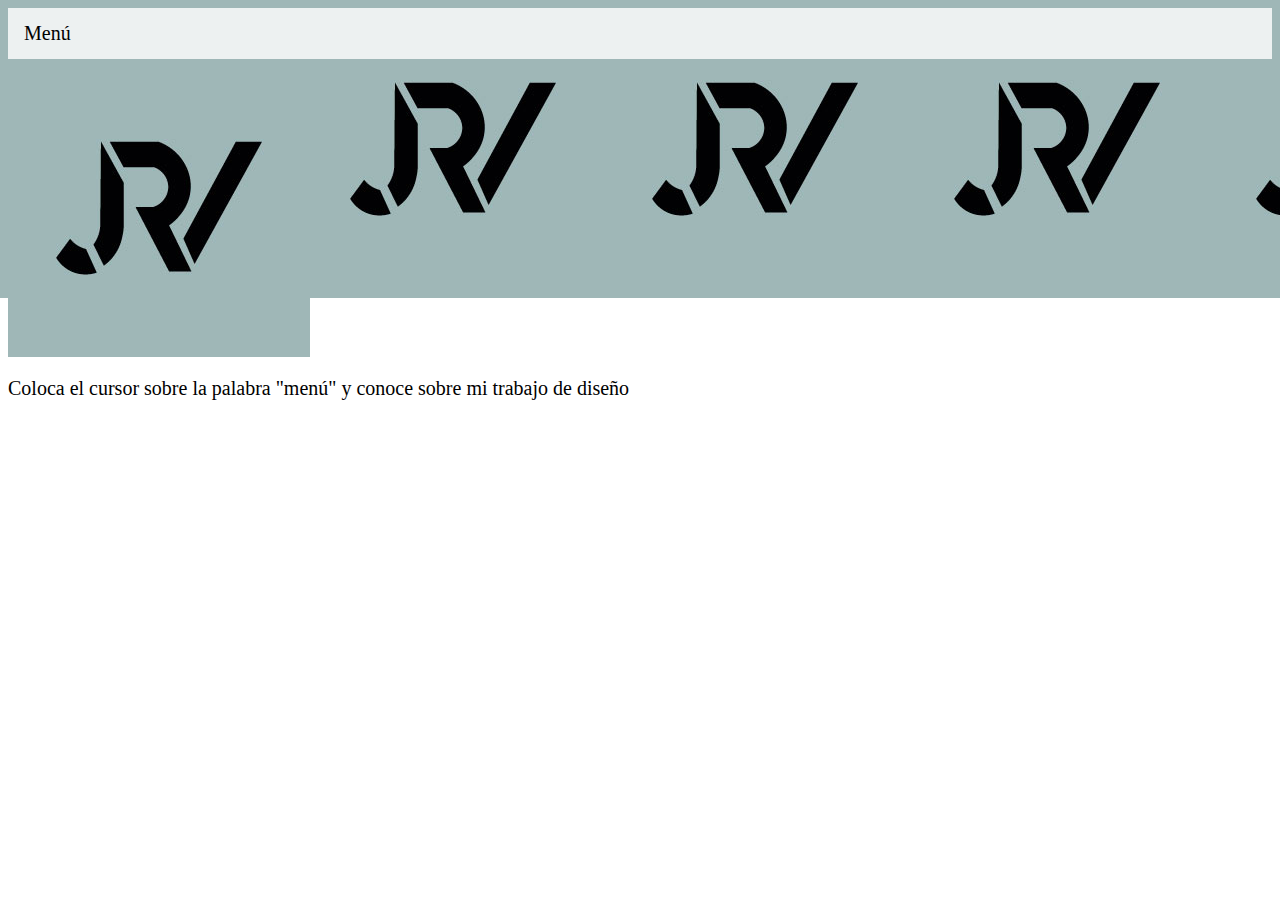
<file: index.html>
<!DOCTYPE html PUBLIC "-//W3C//DTD XHTML 1.0 Transitional//EN" "http://www.w3.org/TR/xhtml1/DTD/xhtml1-transitional.dtd">
<html xmlns="http://www.w3.org/1999/xhtml">
	<meta charset="utf-8">
<html lang="es">
<head>
<meta http-equiv="Content-Type" content="text/html; charset=utf-8" />
<title>Diseñadora Gráfica</title>
<link rel="stylesheet" href="estilos.css">
  
</head>

 

	<style>
body {
  background-color:white;
}
ul {
  list-style-type: none;
  margin: 0;
  padding: 0;
  overflow: hidden;
  background-color: #EDF1F1;
}

li {
  float: left;
}

li a, .dropbtn {
  display: inline-block;
  color: black;
  text-align: center;
  padding: 14px 16px;
  text-decoration: none;
}

li a:hover, .dropdown:hover .dropbtn {
  background-color: #8BC0C7
   ;
}

li.dropdown {
  display: inline-block;
}

.dropdown-content {
  display: none;
  position: absolute;
  background-color: #EBEBEB;
  min-width: 160px;
  box-shadow: 0px 8px 16px 0px rgba(0,0,0,0.2);
  z-index: 1;
}

.dropdown-content a {
  color: black;
  padding: 32px 16px;
  text-decoration: none;
  display: block;
  text-align: left;
}

.dropdown-content a:hover {background-color: #BDD2D7;}

.dropdown:hover .dropdown-content {
  display: block;
}
		<div class="container">
	

</style>
</head>
<body>

<ul>

  <li class="dropdown">
    <a href="javascript:void(0)" class="dropbtn">Menú</a>
    <div class="dropdown-content">
      <a href="sobremi.html">Acerca de mi</a>
      <a href="portafolio.html"> Portaflio</a>
      <a href="contacto.html">Contácto</a>
    </div>
  </li>
</ul>

</head>
<body>
 <img src="logo.jpg">

<p> Coloca el cursor sobre la palabra "menú" y conoce sobre mi trabajo de diseño
</body>
</html>
</file>
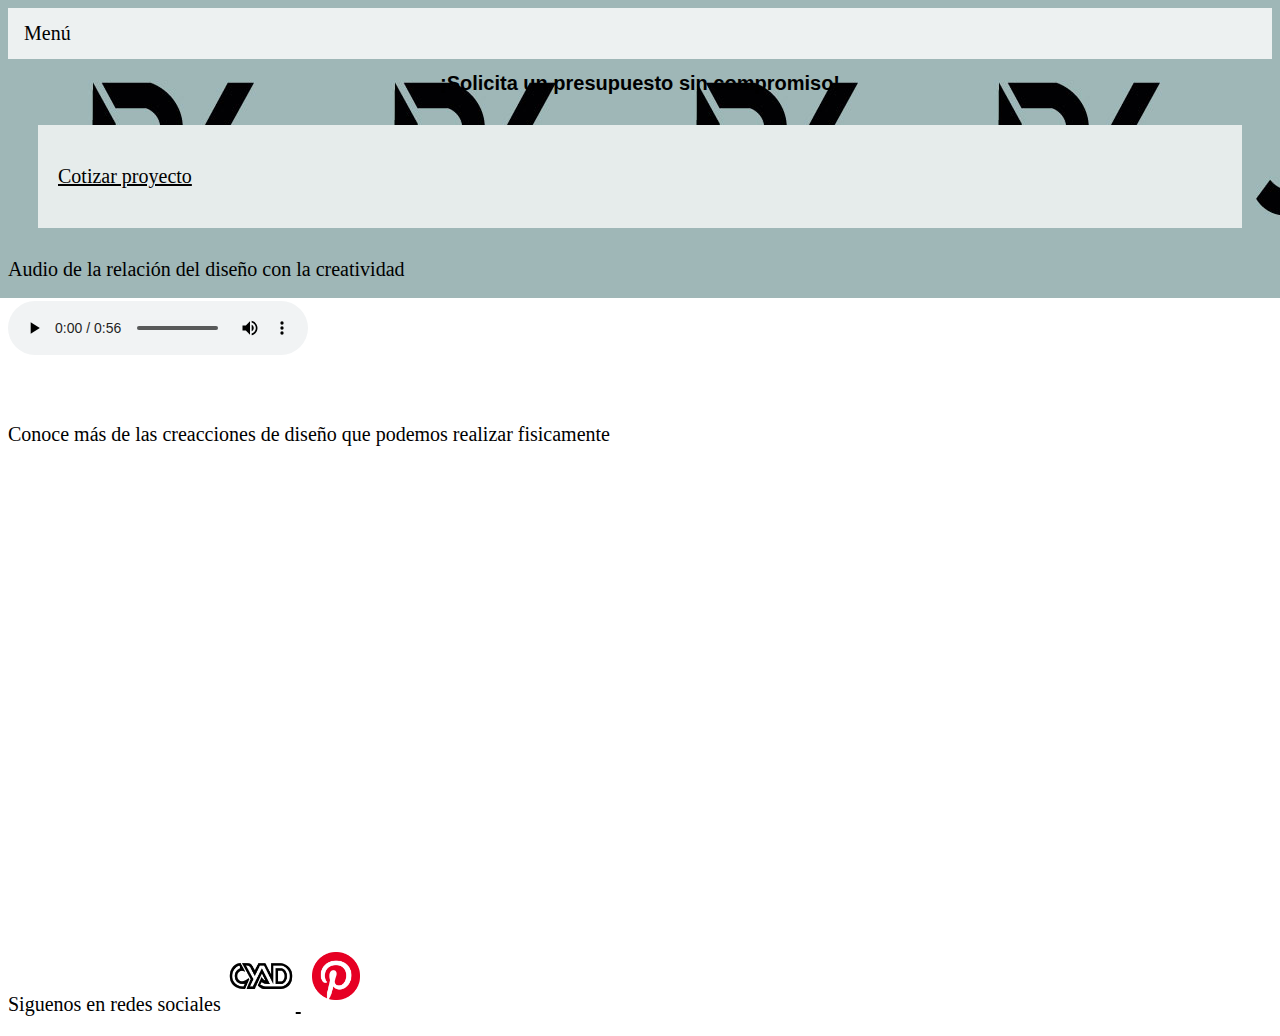
<file: contacto.html>
<!doctype html>
<meta charset="utf-8">
<html lang="es">

<head>
<link rel="shortcut icon" href="logo.jpg" type="image/x-icon">
<link rel="icon" href="logo.jpg" type="image/x-icon">

  <link rel="stylesheet" href="estilos.css">

<meta http-equiv="Content-Type" content="text/html; charset=utf-8" />
<title>Contácto</title>
</head>
<body>
<style>
  body {
	  /*color de fondo*/
    background-color: #EDF1F1
  }
</style>

	<style>
body {
  background-color:white;
}
ul {
  list-style-type: none;
  margin: 0;
  padding: 0;
  overflow: hidden;
  background-color: #EDF1F1;
}

li {
  float: left;
}

li a, .dropbtn {
  display: inline-block;
  color: black;
  text-align: center;
  padding: 14px 16px;
  text-decoration: none;
}

li a:hover, .dropdown:hover .dropbtn {
  background-color: #8BC0C7
   ;
}

li.dropdown {
  display: inline-block;
}

.dropdown-content {
  display: none;
  position: absolute;
  background-color: #EBEBEB;
  min-width: 160px;
  box-shadow: 0px 8px 16px 0px rgba(0,0,0,0.2);
  z-index: 1;
}

.dropdown-content a {
  color: black;
  padding: 32px 16px;
  text-decoration: none;
  display: block;
  text-align: left;
}

.dropdown-content a:hover {background-color: #BDD2D7;}

.dropdown:hover .dropdown-content {
  display: block;
}
		<div class="container">
	

</style>
</head>
<body>

<ul>

  <li class="dropdown">
    <a href="javascript:void(0)" class="dropbtn">Menú</a>
    <div class="dropdown-content">
        <a href="index.html">Página principal</a>
      <a href="sobremi.html">Acerca de mi</a>
      <a href="portafolio.html"> Portafolio</a>
  
    </div>
  </li>
</ul>



<body>
 
 <h1 style="text-align:center"> ¡Solicita un presupuesto sin compromiso!</h1>
  

  <div style="background-color: #E6ECEB; text-aling:center; color: #C0D6D6; padding: 20px; ; margin: 30px;">
    <p><a href="https://docs.google.com/forms/d/e/1FAIpQLSe7U1uww4Eeyqx3c1xBow-TI7WvHAbFwMEasl2Z5lMvfcJAjA/viewform?usp=header"><style="text-align:center;>Cotizar proyecto</style></a>
  </p>
  </div>


  <p> Audio de la relación del diseño con la creatividad</p>
   <audio src="audio.mp3" type="audio/mp3" controls preload="auto"></audio>
    
   <p>&nbsp; </p>
</a> 
<p> Conoce más de las creacciones de diseño que podemos realizar fisicamente</p>


<iframe src="https://www.google.com/maps/embed?pb=!1m18!1m12!1m3!1d3760.8900343330233!2d-99.18960562573689!3d19.503366338418967!2m3!1f0!2f0!3f0!3m2!1i1024!2i768!4f13.1!3m3!1m2!1s0x85d1f8740b524a27%3A0xfb02529ee38b8bf6!2sUniversidad%20Aut%C3%B3noma%20Metropolitana%20Azcapotzalco!5e0!3m2!1ses!2smx!4v1750110039637!5m2!1ses!2smx" title="google maps" width="600" height="450" style="border:0;" allowfullscreen="" loading="lazy" referrerpolicy="no-referrer-when-downgrade"></iframe>
<p><style="text-align:center;>Siguenos en redes sociales</p1>
<a href="https://www.cyad.online/">
<img src="cyad.jpg" style="width:70px; height:70px;" alt="Descripción de la imagen">
<a href="https://mx.pinterest.com/rosasvalenciajaqueline/">
 <img src="pinterest.png" style="width:70px; height:70px;" alt="Descripción de la imagen">
</body>
</html>
</file>
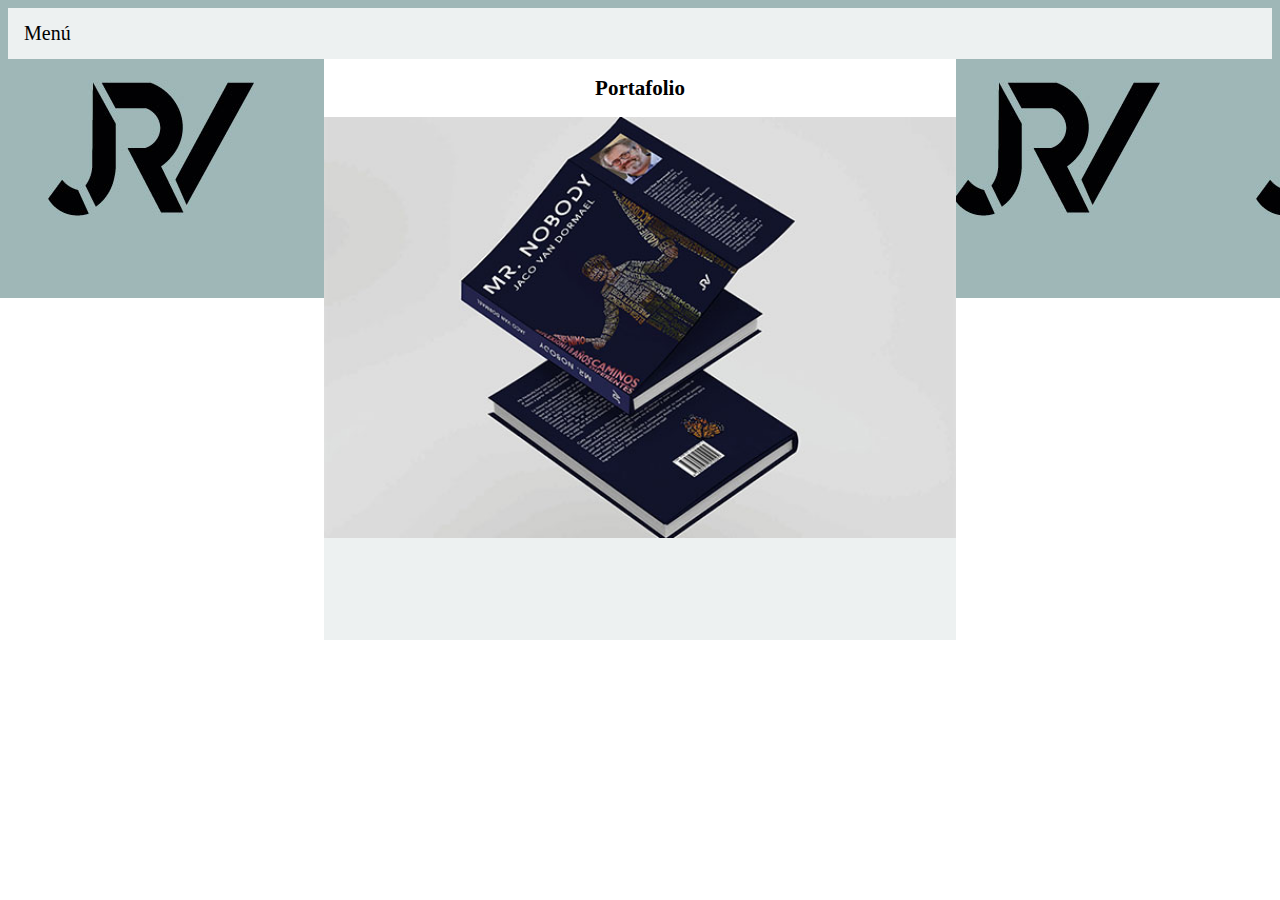
<file: portafolio.html>
<!doctype html>
<meta charset="utf-8">
<html lang="es">

<head>
<link rel="shortcut icon" href="logo.jpg" type="image/x-icon">
<link rel="icon" href="logo.jpg" type="image/x-icon">

  <link rel="stylesheet" href="estilos.css">
  

<meta http-equiv="Content-Type" content="text/html; charset=utf-8" />
<title>Portafolio</title>
	<style>
body {
  background-color:white
  ;
}
ul {
  list-style-type: none;
  margin: 0;
  padding: 0;
  overflow: hidden;
  background-color: #EDF1F1;
}

li {
  float: left;
}

li a, .dropbtn {
  display: inline-block;
  color: black;
  text-align: center;
  padding: 14px 16px;
  text-decoration: none;
}

li a:hover, .dropdown:hover .dropbtn {
  background-color: #8BC0C7
   ;
}

li.dropdown {
  display: inline-block;
}

.dropdown-content {
  display: none;
  position: absolute;
  background-color: #EBEBEB;
  min-width: 160px;
  box-shadow: 0px 8px 16px 0px rgba(0,0,0,0.2);
  z-index: 1;
}

.dropdown-content a {
  color: black;
  padding: 32px 16px;
  text-decoration: none;
  display: block;
  text-align: left;
}

.dropdown-content a:hover {background-color: #BDD2D7;}

.dropdown:hover .dropdown-content {
  display: block;
}
		<div class="container">
	

</style>


<ul>

  <li class="dropdown">
    <a href="javascript:void(0)" class="dropbtn">Menú</a>
    <div class="dropdown-content">
      <a href="index.html"> Página principal</a>
      <a href="sobremi.html">Acerca de mi</a>
      <a href="contacto.html">Contácto</a>
    </div>
  </li>
</ul>

<style>

* 				{ margin:70; padding:50;}
body 			{ background-color: #pink; text-align:center; font-family:"Lucida Grande", 		
				"Lucida Sans Unicode";}

.wrapper 		{ width:50%; height:85vh; background-color:#fff; margin:0 auto; overflow:
				hidden;}
				
.wrapper h1 	{ font-family:channel; line-height:30px; font-size:21px;}

.slider 		{ width:100%;}

.slider li 		{ width:100%; float:left;}

.slider img 	{ width:100%; height:auto;}

.slider ul 		{ list-style-type:none; width:400%; display:flex; animation:slider 5s infinite alternate;}

@keyframes slider {
	
	0% 			{ margin-left:0;}
	20% 		{ margin-left:0;}
	
	30% 		{ margin-left:-100%;}
	50% 		{ margin-left:-100%;}
	
	60% 		{ margin-left:-200%;}
	80% 		{ margin-left:-200%;}
	
	90% 		{ margin-left:-300%;}
	100% 		{ margin-left:-300%;}
	
	}

</style>

</head>

<body>

<div class="wrapper">

	<h1>Portafolio</h1>
    
	<div class="slider">
		
        <ul>
			<li><img src="libro.jpg"></li>
			<li><img src="foto.jpg"></li>
			<li><img src="bolsa.jpg"></li>
            <li><img src="puclicidad.jpg"></li>
		</ul>
	
    </div>

</div>

</body>
</html>
</file>
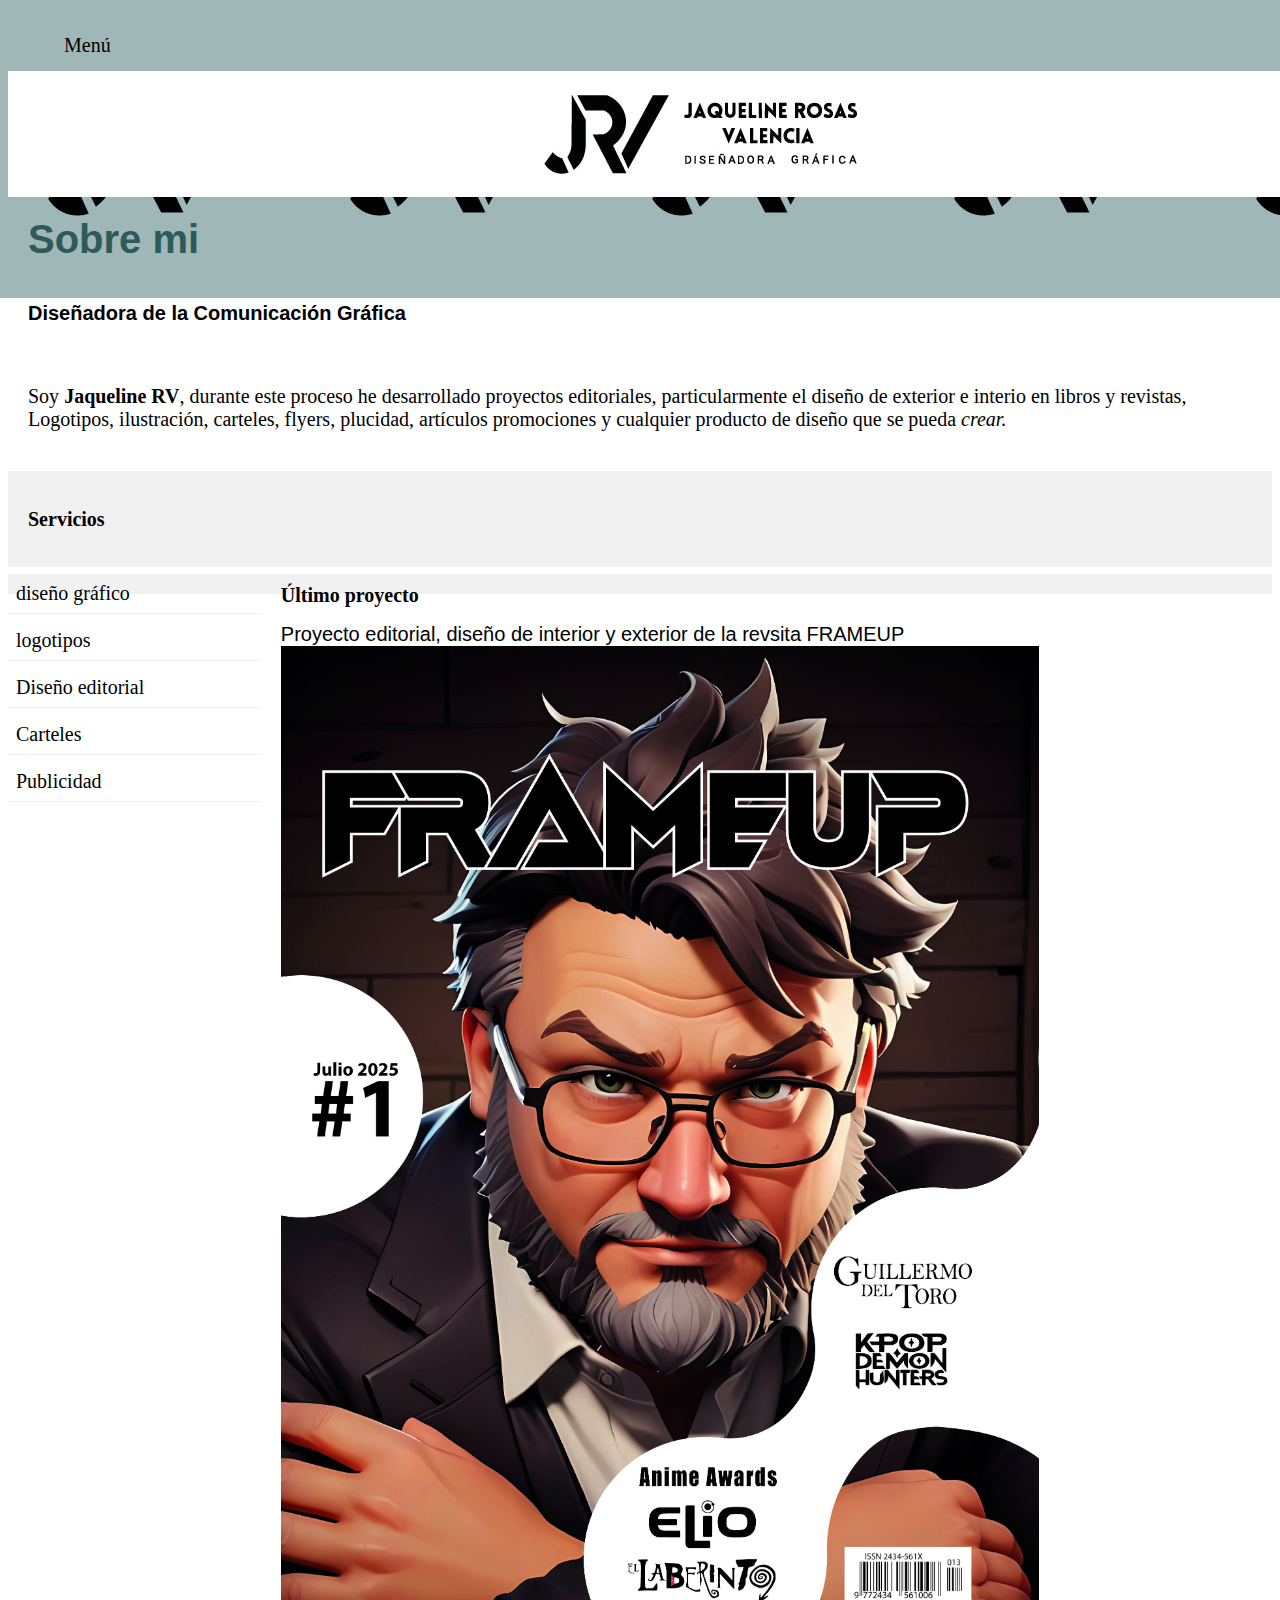
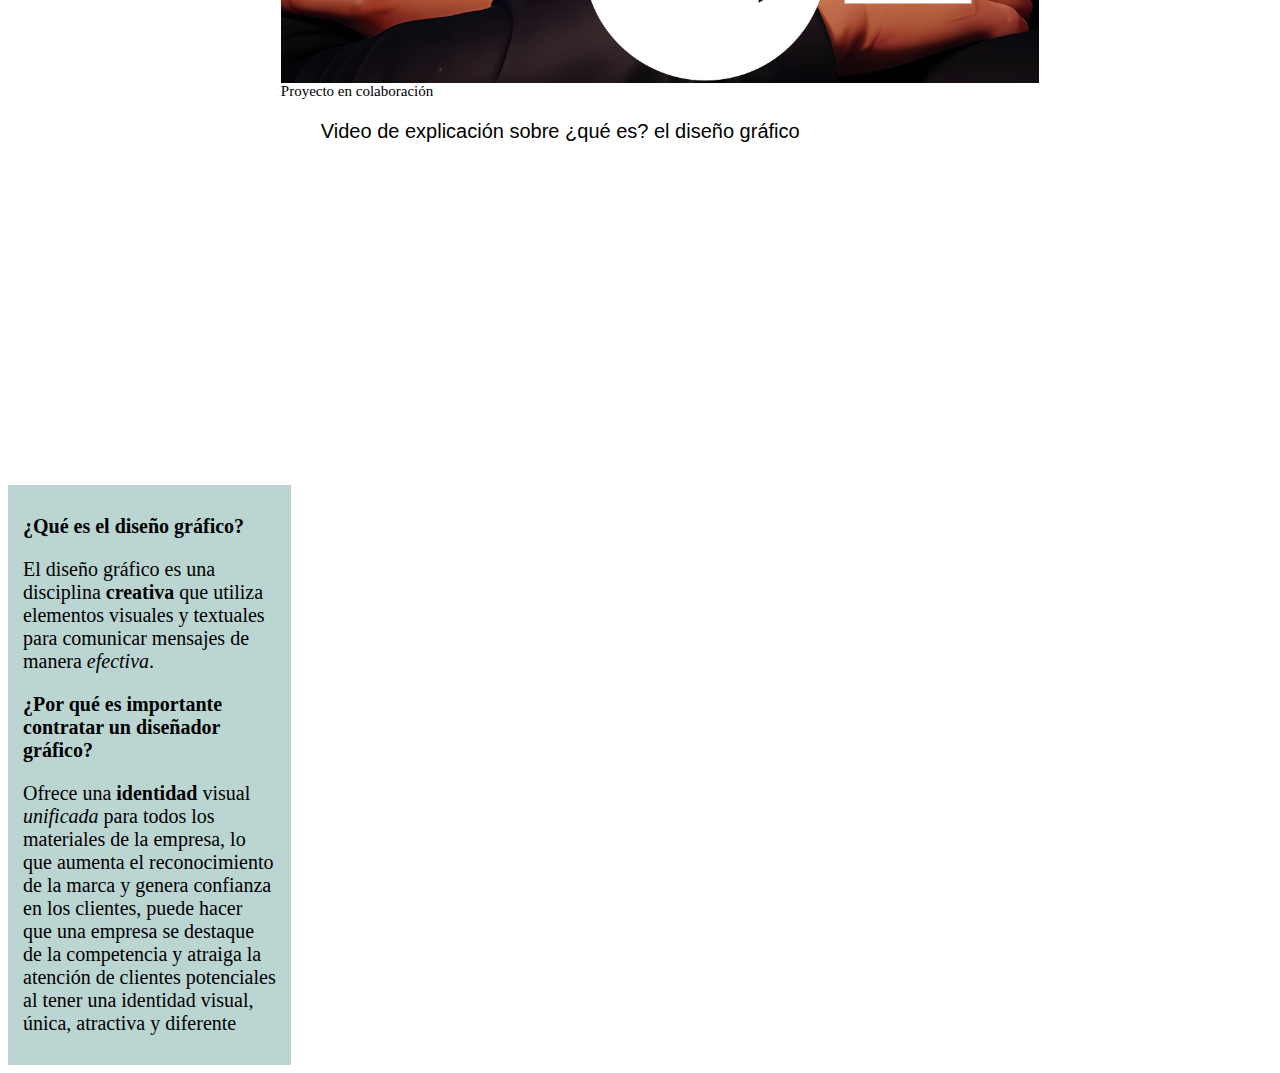
<file: sobremi.html>
<!DOCTYPE html PUBLIC "-//W3C//DTD XHTML 1.0 Transitional//EN" "http://www.w3.org/TR/xhtml1/DTD/xhtml1-transitional.dtd">
<meta charset="utf-8">
<html lang="es">
<html xmlns="http://www.w3.org/1999/xhtml">
<head>
<link rel="shortcut icon" href="logo.jpg" type="image/x-icon">
<link rel="icon" href="logo.jpg" type="image/x-icon">

  <link rel="stylesheet" href="estilos.css">
<meta http-equiv="Content-Type" content="text/html; charset=utf-8" />
<title>Acerca de mi</title>
</head>


	<style>

}
ul {
  list-style-type: none;
  margin: 0;
  padding: 0;
  overflow: hidden;
  background-color: #EDF1F1;
}

li {
  float: left;
}

li a, .dropbtn {
  display: inline-block;
  color: black;
  text-align: center;
  padding: 14px 16px;
  text-decoration: none;
}

li a:hover, .dropdown:hover .dropbtn {
  background-color: #8BC0C7
   ;
}

li.dropdown {
  display: inline-block;
}

.dropdown-content {
  display: none;
  position: absolute;
  background-color: #EBEBEB;
  min-width: 160px;
  box-shadow: 0px 8px 16px 0px rgba(0,0,0,0.2);
  z-index: 1;
}

.dropdown-content a {
  color: black;
  padding: 32px 16px;
  text-decoration: none;
  display: block;
  text-align: left;
}

.dropdown-content a:hover {background-color: #BDD2D7;}

.dropdown:hover .dropdown-content {
  display: block;
}
		<div class="container">
	

</style>
</head>
<body>

<ul>

  <li class="dropdown">
    <a href="javascript:void(0)" class="dropbtn">Menú</a>
    <div class="dropdown-content">
      <a href="index.html">Página principla</a>
      <a href="portafolio.html"> Portaflio</a>
      <a href="contacto.html">Contacto</a>
    </div>
  </li>
</ul></body>

<style>
.dropdown {
  position: relative;
  display: inline-block;
}

.dropdown-content {
  display: none;
  position: absolute;
  background-color: #f9f9f9;
  min-width: 160px;
  box-shadow: 0px 8px 16px 0px rgba(0,0,0,0.2);
  padding: 12px 16px;
  z-index: 1;
}

.dropdown:hover .dropdown-content {
  display: block;
}
</style>
</head>
<body>
<img src="jrv.jpg">



<h1 id="titulo-principal">Sobre mi</h1>
<h1 style="padding:20px";>Diseñadora de la Comunicación Gráfica</h1>
<p 1 style="padding:20px"> Soy  <strong>Jaqueline RV</strong>, durante este proceso he desarrollado proyectos editoriales, particularmente el diseño de exterior e interio en libros y revistas, Logotipos, ilustración, carteles, flyers, plucidad, artículos promociones y cualquier producto de diseño que se pueda <em>crear.</em></p 1>


	<style>
		<meta name="viewport" content="width=device-width, initial-scale=1.0">
* {
  box-sizing: border-box;
}
.menu {
  float: left;
  width: 20%;
}
.menuitem {
  padding: 8px;
  margin-top: 7px;
  border-bottom: 1px solid #f1f1f1;
}
.main {
  float: left;
  width: 60%;
  padding: 0 20px;
  overflow: hidden;
}
.right {
  background-color: #BBD5D3;
  float: left;
  width: 20%;
  padding: 10px 15px;
  margin-top: 7px;
}

@media only screen and (max-width:800px) {
  /* For tablets: */
  .main {
    width: 80%;
    padding: 0;
  }
  .right {
    width: 100%;
  }
}
@media only screen and (max-width:500px) {
  /* For mobile phones: */
  .menu, .main, .right {
    width: 100%;
  }
}
</style>


<div style="background-color:#f1f1f1;padding:20px;">
  <h2>Servicios</h2>
</div>

<div style="overflow:auto">
  <div class="menu">
    <div class="menuitem">diseño gráfico</div>
    <div class="menuitem">logotipos</div>
    <div class="menuitem">Diseño editorial</div>
    <div class="menuitem">Carteles</div>
    <div class="menuitem">Publicidad</div>
  </div>

  <div class="main">
    <h2>Último proyecto</h2>
    <p1>Proyecto editorial, diseño de interior y exterior de la revsita FRAMEUP</p1>
    <img src="1RA-DE-FORROS.jpg" style="width:100%">
      <p2>Proyecto en colaboración</p2>
      <blockquote
      >
       <p3>Video de explicación sobre ¿qué es? el diseño gráfico</p3>
    <iframe width="560" height="315" src="https://www.youtube.com/embed/I1rLcKzcSX0?si=35MB5jZwXl0QlvdU" title="YouTube video player" frameborder="0" allow="accelerometer; autoplay; clipboard-write; encrypted-media; gyroscope; picture-in-picture; web-share" referrerpolicy="strict-origin-when-cross-origin" allowfullscreen></iframe>

  </div>

  <div class="right">
    <h3>¿Qué es el diseño gráfico?</h3>
    <p>El diseño gráfico es una disciplina <strong> creativa</strong> que utiliza elementos visuales y textuales para comunicar mensajes de manera <i> efectiva</i>. 
</p>
    <h3>¿Por qué es importante contratar un diseñador gráfico?</h3>
    <p>Ofrece una <strong>identidad</strong> visual <i>unificada</i> para todos los materiales de la empresa, lo que aumenta el reconocimiento de la marca y genera confianza en los clientes, puede hacer que una empresa se destaque de la competencia y atraiga la atención de clientes potenciales al tener una identidad visual, única, atractiva y diferente</p>  
    
</div>


<div style="background-color:#f1f1f1;text-align:center;padding:10px;margin-top:7px;font-size:12px;"></div>
<meta name="viewport" content="width=device-width, initial-scale=1.0">


<meta name="viewport" content="width=device-width, initial-scale=1">
<link rel="stylesheet" href="https://www.w3schools.com/w3css/5/w3.css">
<style>

</style>
</body>








<body>
</body>
</html>
</file>
<file: estilos.css>
@charset "utf-8";
/* CSS Document */
*{margin:30;
padding:50;
}
*{color:white}
h1{ font-family: Helvetica,  Arial, sans-serif;60px;}

.centro {display: flex;
 
}

#titulo-principal {
  color: #2E5A5A;
  font-size:40px;
  margin:20px
}

body {background-color: #FFF; 
background-image:url(logo.jpg); background-repeat:repeat-x;}
}
h2{ font-family: Arial, helveltica, sans-serif; font-size:24px}
}
h3{ font-family: Arial, helveltica, sans-serif; font-size:18px}
p1 {font-family: Verdana, Geneva, sans-serif;}
* { color: black; font-size:20px; }
p2 {font-family: "Palatino Linotype", "Book Antiqua", Palatino, seri; font-size: 15px }

p3 {font-family:Arial, Helvetica, sans-serif; font-size:15px
 .color-box {
    background-color: white; /* Color de fondo */
    color: navy; /* Color del texto */
    padding: 10px; /* Espacio interno */
    margin: 10px; /* Espacio externo */}
	
 list-style: {font-family:"Palatino Linotype", "Book Antiqua", Palatino, serif}	
	
 .main {
  float: left;
  width: 60%;
  padding: 0 20px;
  overflow: hidden;
}
.menuitem {
  padding: 8px;
  margin-top: 7px;
  border-bottom: 1px solid #f1f1f1;
}

.right {
  background-color: #BBD5D3;
  float: left;
  width: 20%;
  padding: 10px 15px;
  margin-top: 7px;
}
img {whith: 200px; height:200px }
</file>
